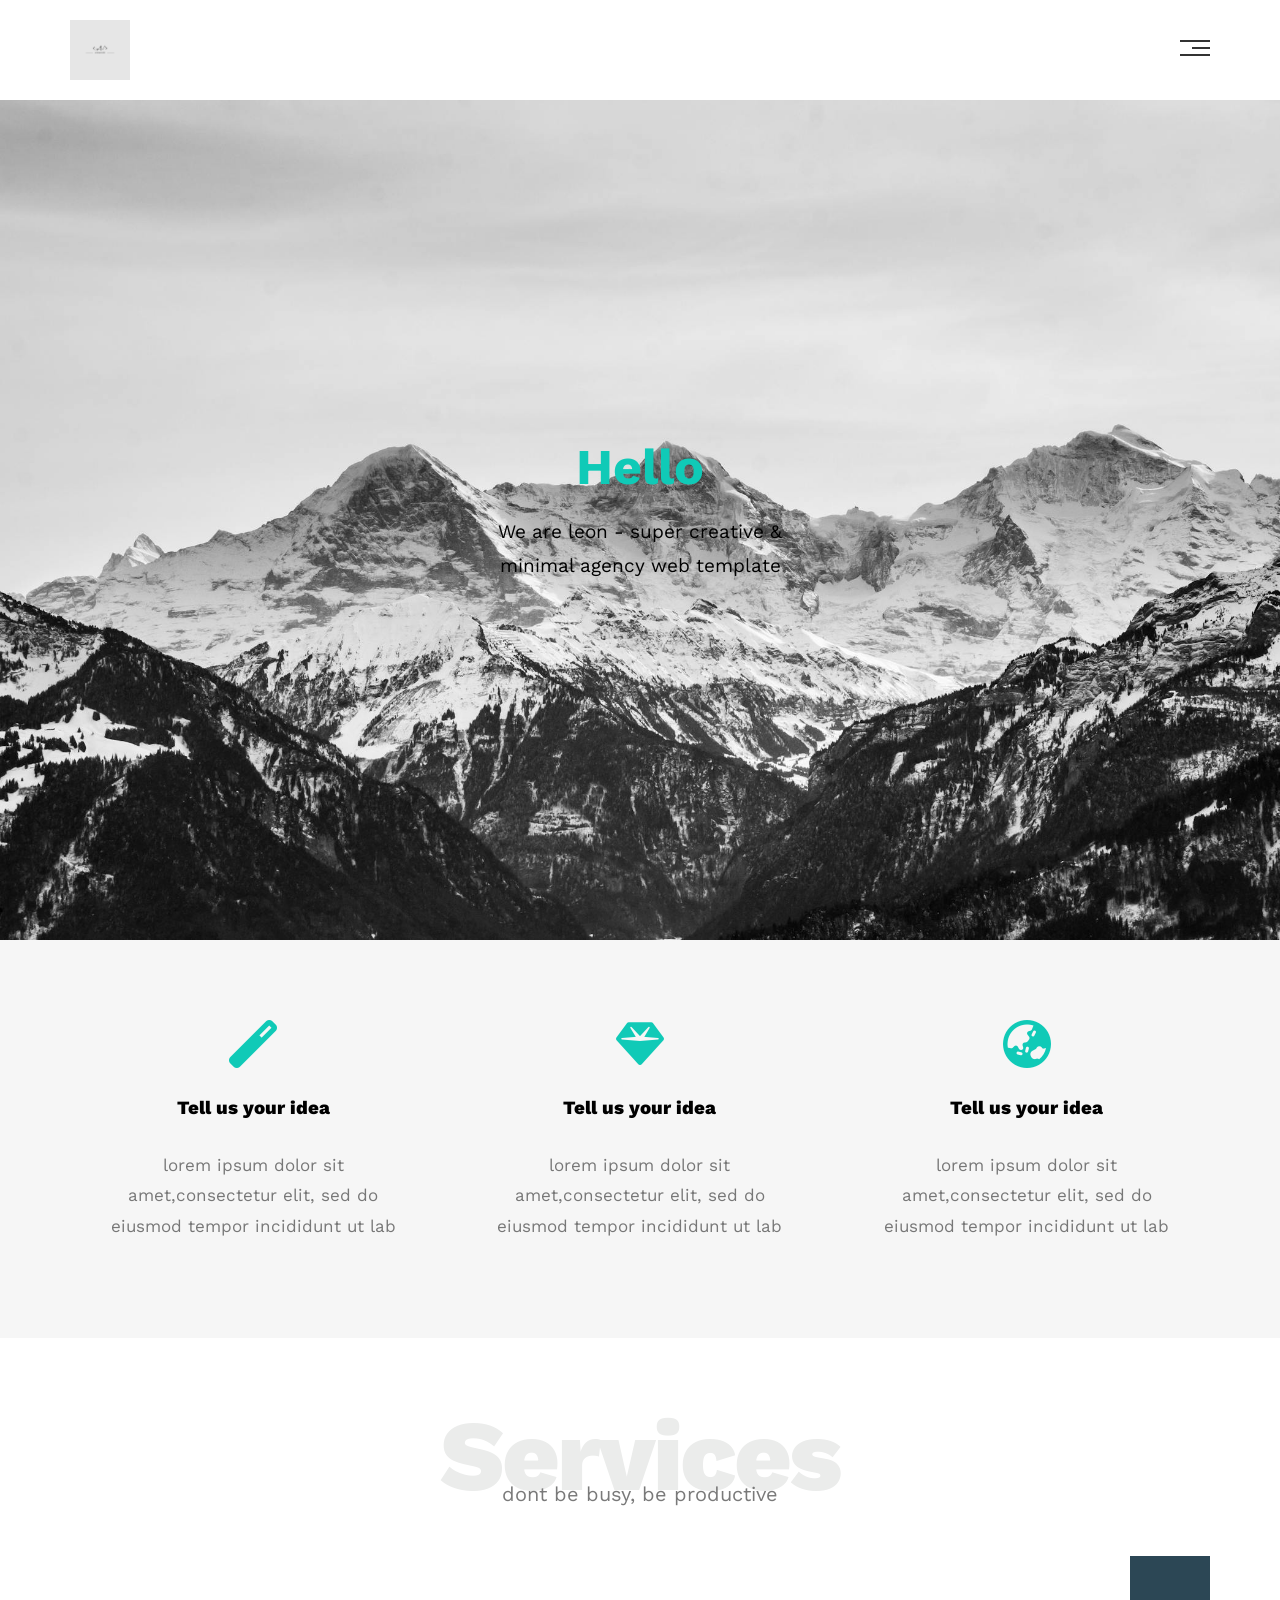
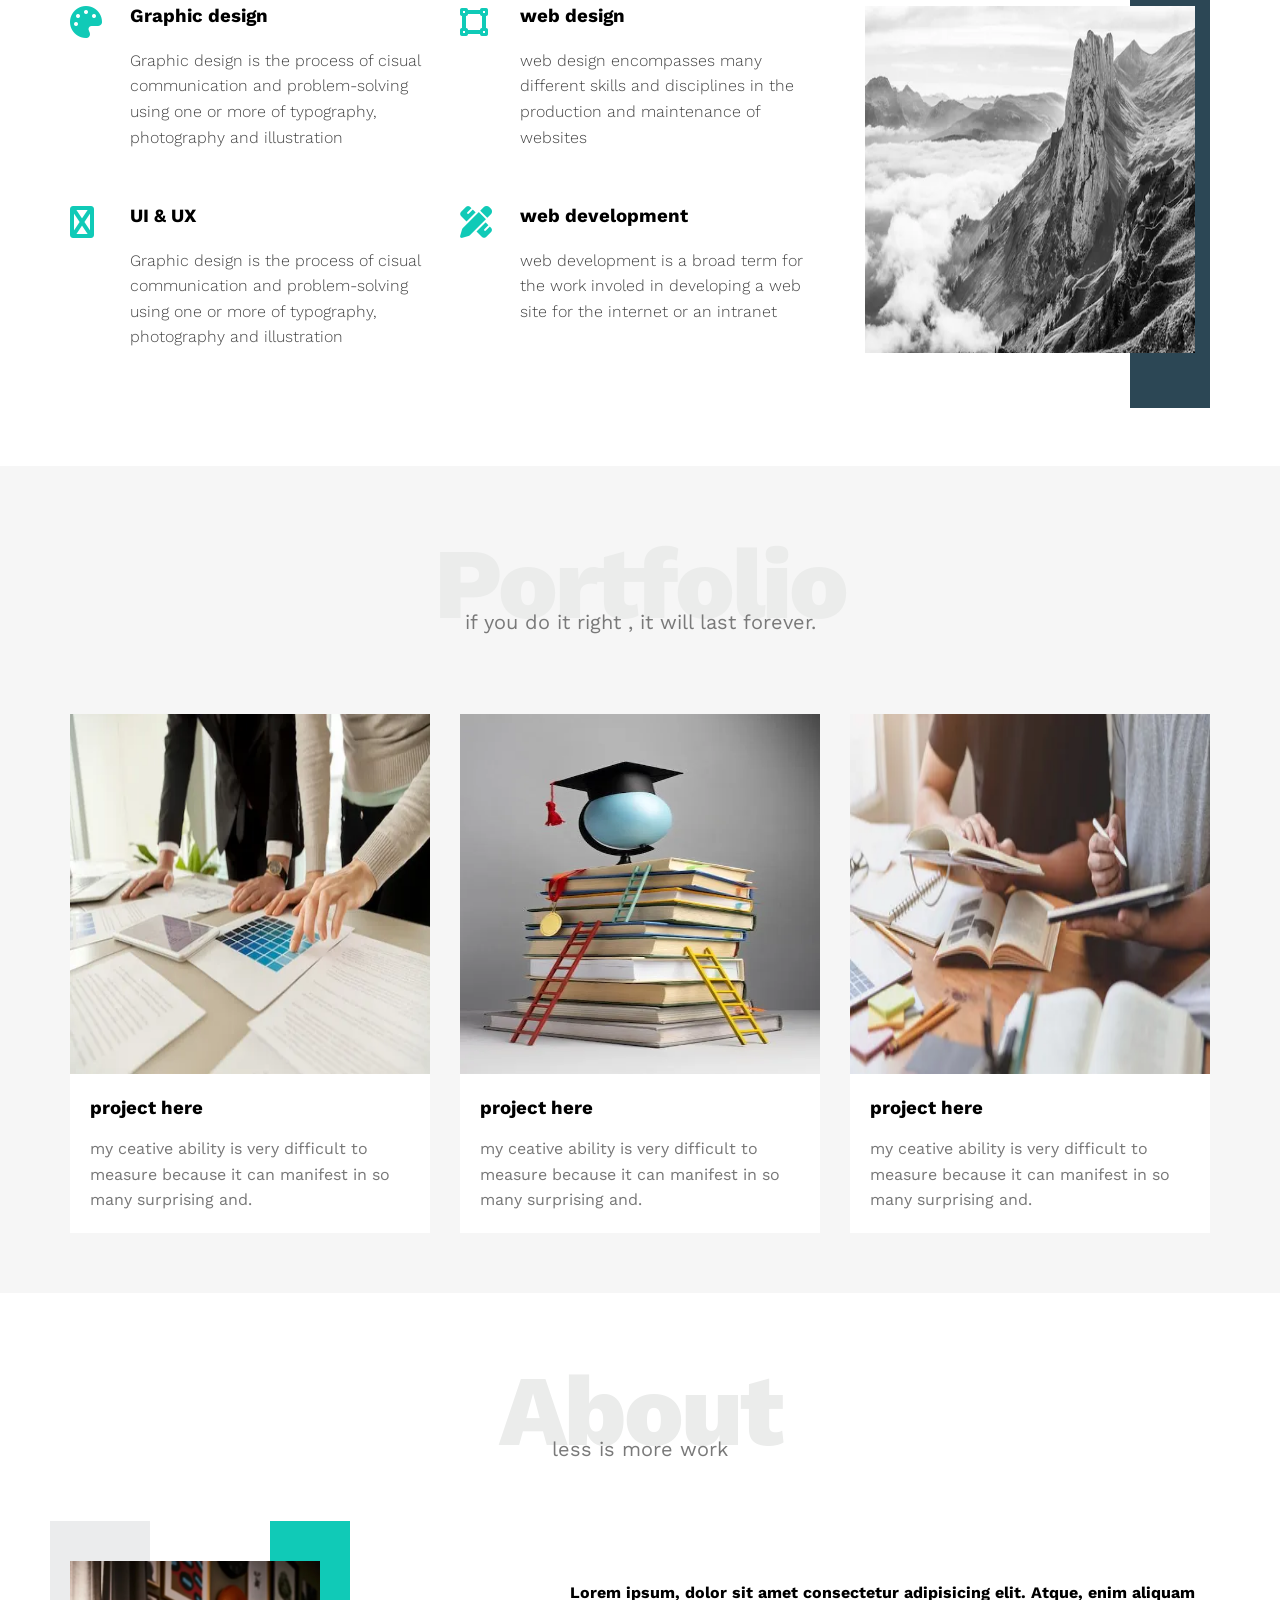
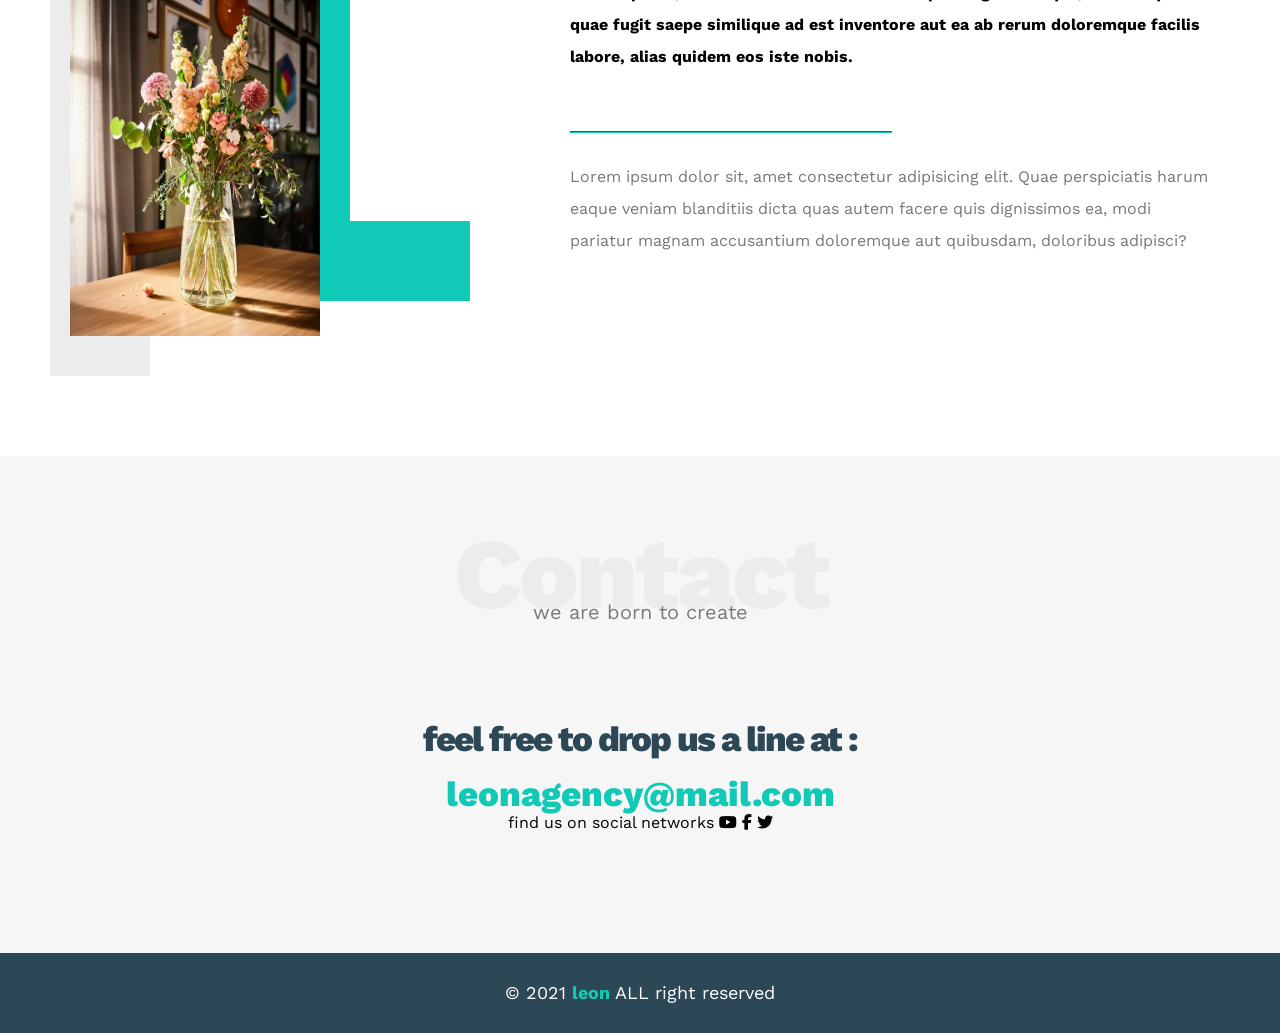
<file: index.html>
<!DOCTYPE html>
<html lang="en">
<head>
    <meta charset="UTF-8">
    <meta name="viewport" content="width=device-width, initial-scale=1.0">
    <title>Leon</title>
    <!--main css file-->
    <link rel="stylesheet" href="CSS/leon.css">
    <!--render all elements normally-->
    <link rel="stylesheet" href="CSS/normlize.css">
    <!--fons lib-->
    <link rel="stylesheet" href="CSS/all.min.css">
    <!-- google font-->
    <link rel="preconnect" href="https://fonts.googleapis.com">
    <link rel="preconnect" href="https://fonts.gstatic.com" crossorigin>
    <link href="https://fonts.googleapis.com/css2?family=Work+Sans:ital,wght@0,100..900;1,100..900&display=swap" rel="stylesheet">
    


</head>

<body>

    <!-- start header -->
    <div class="header">
        <div class="container">
            <img class="logo" src="Images/logo.png" alt="">
            <div class="links">
                <span class="icon">
                    <span></span>
                    <span></span>
                    <span></span>
                </span>
                <ul>
                    <li><a href="#services"> Services</a></li>
                    <li><a href="#portfoilio">Portfolio</a></li>
                    <li><a href="#about">About</a></li>
                    <li><a href="#contact">Contact</a></li>
                </ul>
            </div>
        </div>
    </div>
    <!--end header -->

    <!-- start landing -->

     <div class="landing">
        <div class="intro-text">
            <h1> Hello </h1>
            <p> We are leon - super creative & minimal agency web template</p>
        </div>
     </div>


    <!-- end landing -->
     
    <!-- start features-->
    
     <div class="features">
        <div class="container">
            <div class=" feat">
                <i class="fas fa-magic fa-3x"></i> 
                <h3>Tell us your idea</h3>
                <p>lorem ipsum dolor sit amet,consectetur elit, sed do eiusmod tempor incididunt ut lab</p>
            </div>
            <div class=" feat">
                <i class="fas fa-gem fa-3x"></i> 
                <h3>Tell us your idea</h3>
                <p>lorem ipsum dolor sit amet,consectetur elit, sed do eiusmod tempor incididunt ut lab</p>
            </div>
            <div class=" feat">
                <i class="fas fa-globe-asia fa-3x"></i> 
                <h3>Tell us your idea</h3>
                <p>lorem ipsum dolor sit amet,consectetur elit, sed do eiusmod tempor incididunt ut lab</p>
            </div>
        </div>
     </div>

     


    <!-- end features-->

    <!--  start services  -->

     <div class="services">
        <div class="container">
            <h2 class="special-heading">Services</h2>
            <p>dont be busy, be productive </p>
            <div class="services-content">
                <div class="col">
                    <!--start service-->
                    <div class="srv">
                        <i class="fas fa-palette fa-2x"></i>
                        <div class="text">
                            <h3> Graphic design </h3>
                            <p> Graphic design is the process of cisual communication and problem-solving using one or more of typography, photography and illustration </p>

                        </div>
                    </div>
                    <div class="srv">
                        <i class="fas fa-sketch fa-2x"></i>
                        <div class="text">
                            <h3> UI & UX </h3>
                            <p> Graphic design is the process of cisual communication and problem-solving using one or more of typography, photography and illustration </p>
                         </div>
                    </div>
                    <!--end service-->
                </div>
                <div class="col">
                    <!--start service-->
                    <div class="srv">
                        <i class="fas fa-vector-square fa-2x"></i>
                        <div class="text">
                            <h3> web design </h3>
                            <p> web design encompasses many different skills and disciplines in the production and maintenance of websites </p>

                        </div>
                    </div>
                    <div class="srv">
                        <i class="fas fa-pencil-ruler fa-2x"></i>
                        <div class="text">
                            <h3> web development</h3>
                            <p> web development is a broad term for the work involed in developing a web site for the internet or an intranet</p>
                         </div>
                    </div>
                    <!--end service-->
                </div>
                <div class="col">
                    <div class="image image-colomn">
                        <img src="Images/mmm.png" alt="">
                    </div>
                </div>
            </div>
        </div>
     </div>

    <!--  end services  -->

    <!-- start portfolio -->
     
    <div class="portfolio">
        <div class="container">
            <h2 class="special-heading">Portfolio</h2>
            <p>if you do it right , it will last forever.</p>
            <div class="portfolio-content">
                <div class="card">
                    <img src="Images/portfolio-3.png" alt="">
                    <div class="info">
                        <h3>project here</h3>
                        <p> my ceative ability is very difficult to measure because it can manifest in so many surprising and.</p>
                    </div>
                </div>
                <div class="card">
                    <img src="Images/portfolio-2.png" alt="">
                    <div class="info">
                        <h3>project here</h3>
                        <p> my ceative ability is very difficult to measure because it can manifest in so many surprising and.</p>
                    </div>
                </div>
                <div class="card">
                    <img src="Images/portfolio-1.png" alt="">
                    <div class="info">
                        <h3>project here</h3>
                        <p> my ceative ability is very difficult to measure because it can manifest in so many surprising and.</p>
                    </div>
                </div>
            </div>
        </div>
     </div>

    <!-- end portfolio -->

    <!-- start about -->
     
    <div class="about">
        <div class="container">
            <h2 class="special-heading">About</h2>
            <p>less is more work </p>
            <div class="about-content">
                <div class="image">
                    <img src="Images/about-1.png" alt="">
                </div>
                <div class="text">
                    <p>Lorem ipsum, dolor sit amet consectetur adipisicing elit. Atque, enim aliquam quae fugit saepe similique ad est inventore aut ea ab rerum doloremque facilis labore, alias quidem eos iste nobis.</p>
                    <hr />
                    <p>Lorem ipsum dolor sit, amet consectetur adipisicing elit. Quae perspiciatis harum eaque veniam blanditiis dicta quas autem facere quis dignissimos ea, modi pariatur magnam accusantium doloremque aut quibusdam, doloribus adipisci?</p> 
                </div>


            </div>
        </div>
     </div>

    <!-- end about -->

    <!-- start contact -->
    <div class="contact">
        <div class="container">
            <h2 class="special-heading">Contact</h2>
            <p>we are born to create  </p>
            <div class="info">
                <p class="label">feel free to drop us a line at : </p>
                <a href="milto:leonagency@mail.com?subject=contact" class="link">leonagency@mail.com</a>
                <div class="social">
                    find us on social networks
                    <i class="fab fa-youtube"></i>
                    <i class="fab fa-facebook-f"></i>
                    <i class="fab fa-twitter"></i>

                </div>

            </div>
        </div>
     </div>
     <!-- end contact -->

     <!-- start footer -->
     <div class="footer">
        &copy; 2021 <span>leon</span> ALL right reserved
     </div>
      <!-- start footer -->
</body>
</html>
</file>
<file: CSS/leon.css>
:root{
  --main-color: #10cab7;
  --secondary-color: #2c4755;
  --section-padding: 60px;

}
/* global rules */
* {
    -webkit-box-sizing: border-box;
    -moz-box-sizing: border-box;
    box-sizing: border-box;
}

body{
  font-family: "Work Sans", serif;
}
 /* end rules */

 .container{
  padding-left: 15px;
  padding-right: 15px;
  margin-left: auto;
  margin-right: auto;
  
 }

/* small */
@media (min-width:768px){
  .container{
    width: 750px;
  }
 }

/* medium */
@media (min-width:992px){
  .container{
    width: 970px;
  }
 }
 
/* large */ 
@media (min-width:1200px){
  .container{
    width: 1170px;
  }
 }
/*end  global rules */

/* start components*/

.special-heading{
  color: #ebeceb;
  font-size: 100px;
  text-align: center;
  font-weight: 800;
  letter-spacing: -3px;
  margin: 0;
}

.special-heading + p {
  margin : -30px 0 0 ;
  font-size: 20px;
  text-align: center;
  color: #797979;

}
@media (max-width:767px){
  .special-heading {
    font-size: 60px;
 }
 .special-heading + p {
  margin-top: -20px;
 }
}



/* end  components*/
/* start header */

.header{
  padding:20px;
}

.header .container{
  display : flex ;
  justify-content: space-between;
  align-items: center;
}
.header .logo {
  width:60px;
}
.header .links{
  position: relative;
}
.header .links:hover .icon span:nth-child(2){
  width: 100%;
}
.header .links .icon{
  width: 30px;
  display: flex;
  flex-wrap: wrap;
  justify-content: flex-end;
}
.header .links .icon span {
  background-color: #333;
  margin-bottom: 5px;
 
  
}
.header .links .icon span:first-child{
  height: 2px;
  width: 100%;
}

.header .links .icon span:nth-child(2){
  height: 2px;
  width : 60%;
  transition: 0.3s;
}

.header .links .icon span:last-child{
  height: 2px;
  width: 100%;

}
.header .links ul {

  list-style: none;
  margin: 0;
  padding: 0;
  background-color: #F6F6F6;
  position: absolute;
  right: 0;
  min-width: 200px;
  top: calc(100% + 15px);
  display: none; 
  z-index: 1;

}

.header .links ul::before{
  content: "";
  border-width: 10px;
  border-style: solid;
  border-color: transparent transparent #f6f6f6 transparent;
  position: absolute;
  right: 5px;
  top: -19px;
}
.header .links:hover  ul {

  display: block;

}

.header .links ul li a {
  display: block;
  padding: 15px;
  text-decoration: none;
  color: #333;
  transition: 0.3s;
}
.header .links ul li a:hover {
  padding-left: 25px ;

}
.header .links ul li:not(:last-child) a {
  border-bottom: 1px solid;
}

/* end header */

/* start landing */ 

.landing{
  background-image: url(../Images/mounte.png);
  background-size: cover;
  height: calc(100vh - 60px);
  position: relative;
}
.landing .intro-text{

  position: absolute;
    left: 50%;
    top: 50%;
    text-align: center;
    transform: translate(-50%, -50%);
    width: 320px;
    max-width: 100%;
}



.landing .intro-text h1 {
  margin: 0;
  font-weight: bold;
  font-size: 50px;
  color: var(--main-color);
}

.landing .intro-text p {
  font-size: 19px;
  line-height: 1.8;
  

}
/* end landing */ 


 /*start features*/

.features{
  padding-top:  var(--section-padding);
  padding-bottom:  var(--section-padding);
  background-color: #F6F6F6;
}

.features .container{
  display: grid;
  grid-template-columns: repeat(auto-fill,minmax(300px,1fr));
  grid-gap: 20px;
}
.features .feat {
  padding: 20px;
  text-align: center;

}
.features .feat i {
  color :var(--main-color)
}
.features .feat h3{
  font-weight: 800;
  margin: 30px 0;
}
.features .feat p {
  line-height: 1.8;
  color: #777;
  font-size: 17px;

}
 /*end  features*/


 /* start services */
 
.services {
    padding-top:  var(--section-padding);
    padding-bottom:  var(--section-padding);
  }
.services .services-content{
  display: grid;
  grid-template-columns: repeat(auto-fill,minmax(300px,1fr));
  grid-gap:30px;
  margin-top: 100px;

}
.services .services-content .srv {
  display: flex;
  margin-bottom: 40px ;

}
@media (max-width : 767px){
  .services .services-content .srv{
    flex-direction: column;
    text-align: center;

  }
}
.services .services-content .srv i{
  color:var(--main-color);
  flex-basis: 60px;
}
.services .services-content .srv .text {
  flex: 1;

}
.services .services-content .srv h3 {
  margin: 0 0 20px ;

}
.services .services-content .srv p{
  color: #444;
  font-weight: 300;
  line-height: 1.6;
}
.services .services-content .image{
  text-align: center;
  position: relative;

}

.services .services-content .image::before {
  content :""; 
  background-color: var(--secondary-color);
  width: 80px;
  height: calc(100% + 100px);
  top: -50px;
  position: absolute;
  right: 0;
  z-index: -1;
}
.services .services-content .image img { 
  width: 330px; 
  height: 347px;

  
}
@media (max-width:1199px){
  .image-colomn {
    display: none;
  }
}
 /* end services */

 /*  start portfolio */ 

 .portfolio {
  padding-top: var(--section-padding);
  padding-bottom:  var(--section-padding);
  background-color: #F6F6F6;
 }

.portfolio .portfolio-content {
  display: grid;
  grid-template-columns: repeat(auto-fill,minmax(300px,1fr));
  grid-gap: 30px;
  margin-top: 80px ;
}

.portfolio .portfolio-content .card{
  background-color: white;

}
.portfolio .portfolio-content .card img {

  max-width: 100%;
  width: 360px;
  height: 360px;

}
.portfolio .portfolio-content .card .info {
  padding: 20px;
  
}
.portfolio .portfolio-content .card .info h3 { 
  margin : 0; 
}

.portfolio .portfolio-content .card .info p { 
  color: #777;
  line-height: 1.6;
  margin-bottom: 0;
}
 /* end portfolio */ 


 /* start about  */

.about { 
  padding-top: var(--section-padding);
  padding-bottom:  calc(var(--section-padding) + 60px );
  
}
 
.about .about-content {
  margin-top: 100px;
  display: flex;
  flex-wrap: wrap;
  justify-content: space-between;
  
}
@media (max-width:991px){
  .about .about-content {
flex-direction: column;
text-align: center;
  }
}
.about .about-content .image {
  position: relative;
  width: 250px;
  height: 375px;

}
@media (max-width:991px){
  .about .about-content .image{
    margin: 0 auto 60px;
  }
  
}

.about .about-content .image::before{
  content: " ";
  position: absolute;
  background-color: #ebeced;
  width: 100px;
  height: calc(100% + 80px );
  top: -40px;
  left: -20px;
  z-index: -1;
  
}

.about .about-content .image::after{
  top: -40px;
  content: "";
  position: absolute;
  width: 120px;
  height: 300px;
  border-left: 80px solid var(--main-color);
  border-bottom: 80px solid var(--main-color);
  z-index: -1;
  right: -150px;

}
@media (max-width:991px){
  .about .about-content .image::before,
  .about .about-content .image::after{
    display: none;
  }
}

.about .about-content .image img { 
  max-width: 100%; 
  width: 400px;
  height: 100%;
}
.about .about-content .text { 
  flex-basis: calc(100% - 500px);

}
.about .about-content .text p:first-of-type{
  font-weight: bold;
  line-height: 2;
  margin-bottom: 50px;
}
.about .about-content .text hr{
  width: 50%;
  display: inline-block;
  border-color: var(--main-color);

}
.about .about-content .text p:last-of-type{
  line-height: 2;
  color: #777;

}
 /* end  about  */

 /* start contact */ 
.contact{
  padding-top: var(--section-padding);
  padding-bottom:  var(--section-padding);
  background-color: #F6F6F6;
}
.contact .info { 
  padding-top: var(--section-padding);
  padding-bottom:  var(--section-padding);
  text-align: center;
}
.contact .info .label{
  font-size: 35px;
  font-weight: 800;
  color: var(--secondary-color);
  letter-spacing: -2px;
  margin-bottom: 15px;
}

.contact .info .link {
  display: block;
  font-size: 35px;
  font-weight: 800;
  color: var(--main-color);
  text-decoration: none;

}
.contact .info .link .social{
  display: flex;
  justify-content: center;
  margin-top: 20px;
  font-size: 16px ;

}
.contact .info .link .social i {
  margin-left: 10px ;
  color: var(--secondary-color);

}

@media (max-width :767px ){
  .contact .info .label,
  .contact .info .link { 
    font-size: 25px;
  }
}
 /* end contact */ 

 /* start footer */
.footer{
  background-color: var(--secondary-color);
  color: white;
  padding: 30px 10px ;
  text-align: center;
  font-size: 18px;
}
.footer span {
  font-weight: bold;
  color: var(--main-color);
}
 /* end  footer */
</file>
<file: CSS/normlize.css>
/*! normalize.css v8.0.1 | MIT License | github.com/necolas/normalize.css */

/* Document
   ========================================================================== */

/**
 * 1. Correct the line height in all browsers.
 * 2. Prevent adjustments of font size after orientation changes in iOS.
 */

 html {
    line-height: 1.15; /* 1 */
    -webkit-text-size-adjust: 100%; /* 2 */
  }
  
  /* Sections
     ========================================================================== */
  
  /**
   * Remove the margin in all browsers.
   */
  
  body {
    margin: 0;
  }
  
  /**
   * Render the `main` element consistently in IE.
   */
  
  main {
    display: block;
  }
  
  /**
   * Correct the font size and margin on `h1` elements within `section` and
   * `article` contexts in Chrome, Firefox, and Safari.
   */
  
  h1 {
    font-size: 2em;
    margin: 0.67em 0;
  }
  
  /* Grouping content
     ========================================================================== */
  
  /**
   * 1. Add the correct box sizing in Firefox.
   * 2. Show the overflow in Edge and IE.
   */
  
  hr {
    box-sizing: content-box; /* 1 */
    height: 0; /* 1 */
    overflow: visible; /* 2 */
  }
  
  /**
   * 1. Correct the inheritance and scaling of font size in all browsers.
   * 2. Correct the odd `em` font sizing in all browsers.
   */
  
  pre {
    font-family: monospace, monospace; /* 1 */
    font-size: 1em; /* 2 */
  }
  
  /* Text-level semantics
     ========================================================================== */
  
  /**
   * Remove the gray background on active links in IE 10.
   */
  
  a {
    background-color: transparent;
  }
  
  /**
   * 1. Remove the bottom border in Chrome 57-
   * 2. Add the correct text decoration in Chrome, Edge, IE, Opera, and Safari.
   */
  
  abbr[title] {
    border-bottom: none; /* 1 */
    text-decoration: underline; /* 2 */
    text-decoration: underline dotted; /* 2 */
  }
  
  /**
   * Add the correct font weight in Chrome, Edge, and Safari.
   */
  
  b,
  strong {
    font-weight: bolder;
  }
  
  /**
   * 1. Correct the inheritance and scaling of font size in all browsers.
   * 2. Correct the odd `em` font sizing in all browsers.
   */
  
  code,
  kbd,
  samp {
    font-family: monospace, monospace; /* 1 */
    font-size: 1em; /* 2 */
  }
  
  /**
   * Add the correct font size in all browsers.
   */
  
  small {
    font-size: 80%;
  }
  
  /**
   * Prevent `sub` and `sup` elements from affecting the line height in
   * all browsers.
   */
  
  sub,
  sup {
    font-size: 75%;
    line-height: 0;
    position: relative;
    vertical-align: baseline;
  }
  
  sub {
    bottom: -0.25em;
  }
  
  sup {
    top: -0.5em;
  }
  
  /* Embedded content
     ========================================================================== */
  
  /**
   * Remove the border on images inside links in IE 10.
   */
  
  img {
    border-style: none;
  }
  
  /* Forms
     ========================================================================== */
  
  /**
   * 1. Change the font styles in all browsers.
   * 2. Remove the margin in Firefox and Safari.
   */
  
  button,
  input,
  optgroup,
  select,
  textarea {
    font-family: inherit; /* 1 */
    font-size: 100%; /* 1 */
    line-height: 1.15; /* 1 */
    margin: 0; /* 2 */
  }
  
  /**
   * Show the overflow in IE.
   * 1. Show the overflow in Edge.
   */
  
  button,
  input { /* 1 */
    overflow: visible;
  }
  
  /**
   * Remove the inheritance of text transform in Edge, Firefox, and IE.
   * 1. Remove the inheritance of text transform in Firefox.
   */
  
  button,
  select { /* 1 */
    text-transform: none;
  }
  
  /**
   * Correct the inability to style clickable types in iOS and Safari.
   */
  
  button,
  [type="button"],
  [type="reset"],
  [type="submit"] {
    -webkit-appearance: button;
  }
  
  /**
   * Remove the inner border and padding in Firefox.
   */
  
  button::-moz-focus-inner,
  [type="button"]::-moz-focus-inner,
  [type="reset"]::-moz-focus-inner,
  [type="submit"]::-moz-focus-inner {
    border-style: none;
    padding: 0;
  }
  
  /**
   * Restore the focus styles unset by the previous rule.
   */
  
  button:-moz-focusring,
  [type="button"]:-moz-focusring,
  [type="reset"]:-moz-focusring,
  [type="submit"]:-moz-focusring {
    outline: 1px dotted ButtonText;
  }
  
  /**
   * Correct the padding in Firefox.
   */
  
  fieldset {
    padding: 0.35em 0.75em 0.625em;
  }
  
  /**
   * 1. Correct the text wrapping in Edge and IE.
   * 2. Correct the color inheritance from `fieldset` elements in IE.
   * 3. Remove the padding so developers are not caught out when they zero out
   *    `fieldset` elements in all browsers.
   */
  
  legend {
    box-sizing: border-box; /* 1 */
    color: inherit; /* 2 */
    display: table; /* 1 */
    max-width: 100%; /* 1 */
    padding: 0; /* 3 */
    white-space: normal; /* 1 */
  }
  
  /**
   * Add the correct vertical alignment in Chrome, Firefox, and Opera.
   */
  
  progress {
    vertical-align: baseline;
  }
  
  /**
   * Remove the default vertical scrollbar in IE 10+.
   */
  
  textarea {
    overflow: auto;
  }
  
  /**
   * 1. Add the correct box sizing in IE 10.
   * 2. Remove the padding in IE 10.
   */
  
  [type="checkbox"],
  [type="radio"] {
    box-sizing: border-box; /* 1 */
    padding: 0; /* 2 */
  }
  
  /**
   * Correct the cursor style of increment and decrement buttons in Chrome.
   */
  
  [type="number"]::-webkit-inner-spin-button,
  [type="number"]::-webkit-outer-spin-button {
    height: auto;
  }
  
  /**
   * 1. Correct the odd appearance in Chrome and Safari.
   * 2. Correct the outline style in Safari.
   */
  
  [type="search"] {
    -webkit-appearance: textfield; /* 1 */
    outline-offset: -2px; /* 2 */
  }
  
  /**
   * Remove the inner padding in Chrome and Safari on macOS.
   */
  
  [type="search"]::-webkit-search-decoration {
    -webkit-appearance: none;
  }
  
  /**
   * 1. Correct the inability to style clickable types in iOS and Safari.
   * 2. Change font properties to `inherit` in Safari.
   */
  
  ::-webkit-file-upload-button {
    -webkit-appearance: button; /* 1 */
    font: inherit; /* 2 */
  }
  
  /* Interactive
     ========================================================================== */
  
  /*
   * Add the correct display in Edge, IE 10+, and Firefox.
   */
  
  details {
    display: block;
  }
  
  /*
   * Add the correct display in all browsers.
   */
  
  summary {
    display: list-item;
  }
  
  /* Misc
     ========================================================================== */
  
  /**
   * Add the correct display in IE 10+.
   */
  
  template {
    display: none;
  }
  
  /**
   * Add the correct display in IE 10.
   */
  
  [hidden] {
    display: none;
  }
</file>
